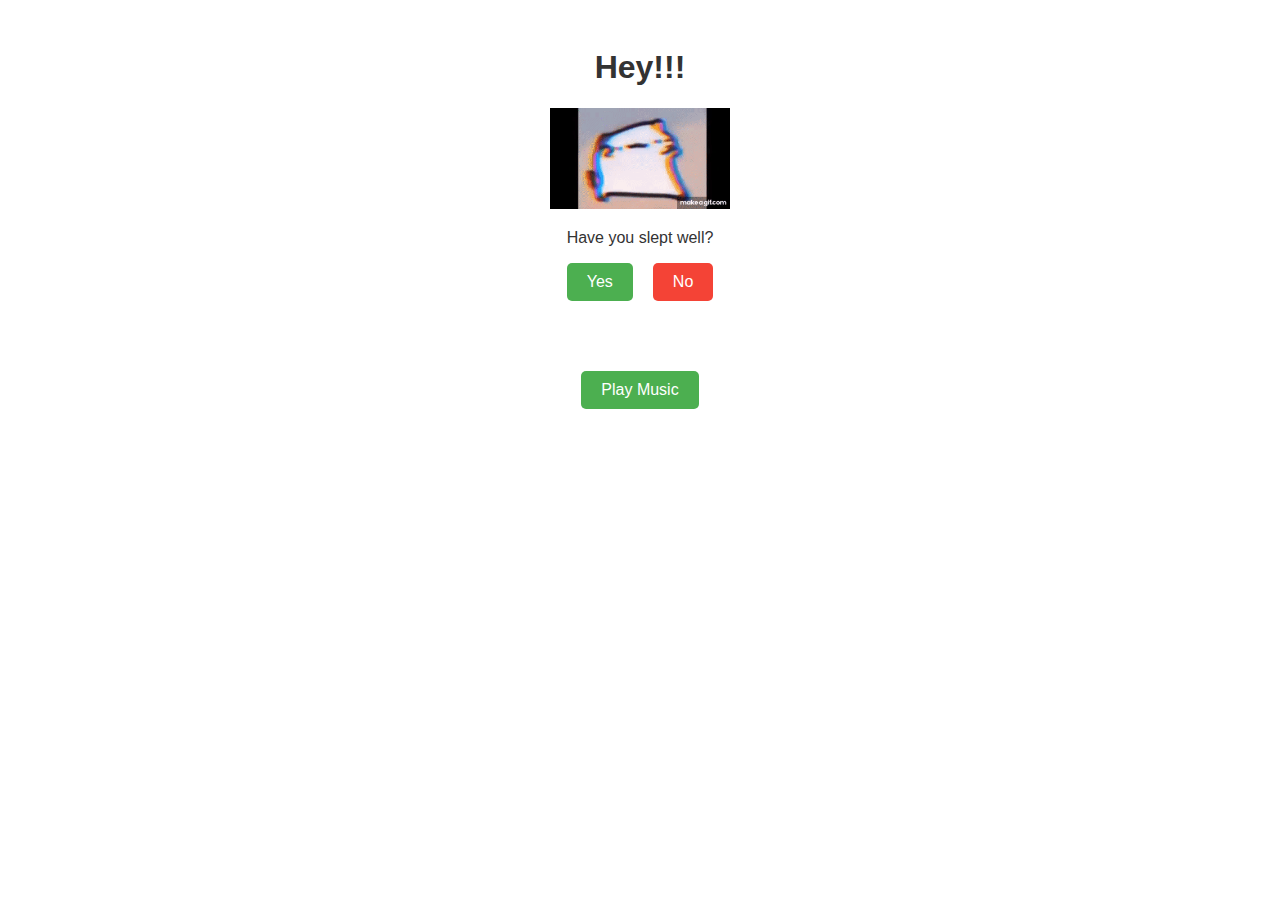
<file: index.html>
<!DOCTYPE html>
<html lang="en">
<head>
    <meta charset="UTF-8">
    <meta name="viewport" content="width=device-width, initial-scale=1.0">
    <title>It's For You - Now Smile!</title>
    <link rel="stylesheet" href="style.css">
    <style>
        /* Mobile Optimization */
        .gif-image {
            width: 180px;
            height: auto;
        }

        /* Smooth Page Transition */
        body {
            opacity: 1;
            transition: opacity 0.5s ease-in-out;
        }

        .fade-out {
            opacity: 0;
        }

        /* Hamster Positioning */
        .hamster-container {
            position: relative;
            margin-top: 20px;
        }

        .hamster {
            width: 100px; /* Smaller size for mobile */
            height: auto;
            transition: transform 0.3s ease-in-out;
        }

        /* Hamster Dances Only When Hovered */
        .hamster-container:hover .hamster {
            transform: rotate(10deg);
        }

        /* Mobile-specific adjustments */
        @media (max-width: 600px) {
            .hamster {
                width: 80px;
            }
        }

        /* Play Button Enhancement */
        .play-music-button {
            background-color: #4CAF50;
            color: white;
            border: none;
            padding: 10px 20px;
            font-size: 16px;
            cursor: pointer;
            border-radius: 5px;
            transition: all 0.3s ease-in-out;
        }

        .playing {
            background-color: #ff6347 !important;
        }
    </style>
</head>
<body>

    <h1>Hey!!!</h1>

    <div class="video-container">
        <img src="./img/ahatamatar.gif" alt="Cute GIF" class="gif-image">
    </div>

    <div class="question">
        <p>Have you slept well?</p>
    </div>

    <div class="button-container">
        <button class="button yes" onclick="nextQuestion('yes')">Yes</button>
        <button class="button no" onclick="nextQuestion('no')">No</button>
    </div>

    <div class="hamster-container">
        <img src="./img/hamster.jpg" alt="Hamster" class="hamster">
    </div>

    <!-- Music Player -->
    <audio id="music" loop>
        <source src="ahatamatarmusic.mp3" type="audio/mp3">
    </audio>

    <button class="play-music-button" id="music-btn" onclick="toggleMusic()">Play Music</button>

    <script>
        let isPlaying = false;
        const music = document.getElementById("music");
        const musicButton = document.getElementById("music-btn");

        function toggleMusic() {
            if (isPlaying) {
                music.pause();
                isPlaying = false;
                musicButton.textContent = "Play Music";
                musicButton.classList.remove("playing");
            } else {
                music.play();
                isPlaying = true;
                musicButton.textContent = "Pause Music";
                musicButton.classList.add("playing");
            }
        }

        function nextQuestion(answer) {
            document.body.classList.add("fade-out"); // Apply fade-out effect
            setTimeout(() => {
                window.location.href = 'question2.html'; 
            }, 500); // Delay to match transition
        }
    </script>

</body>
</html>
</file>
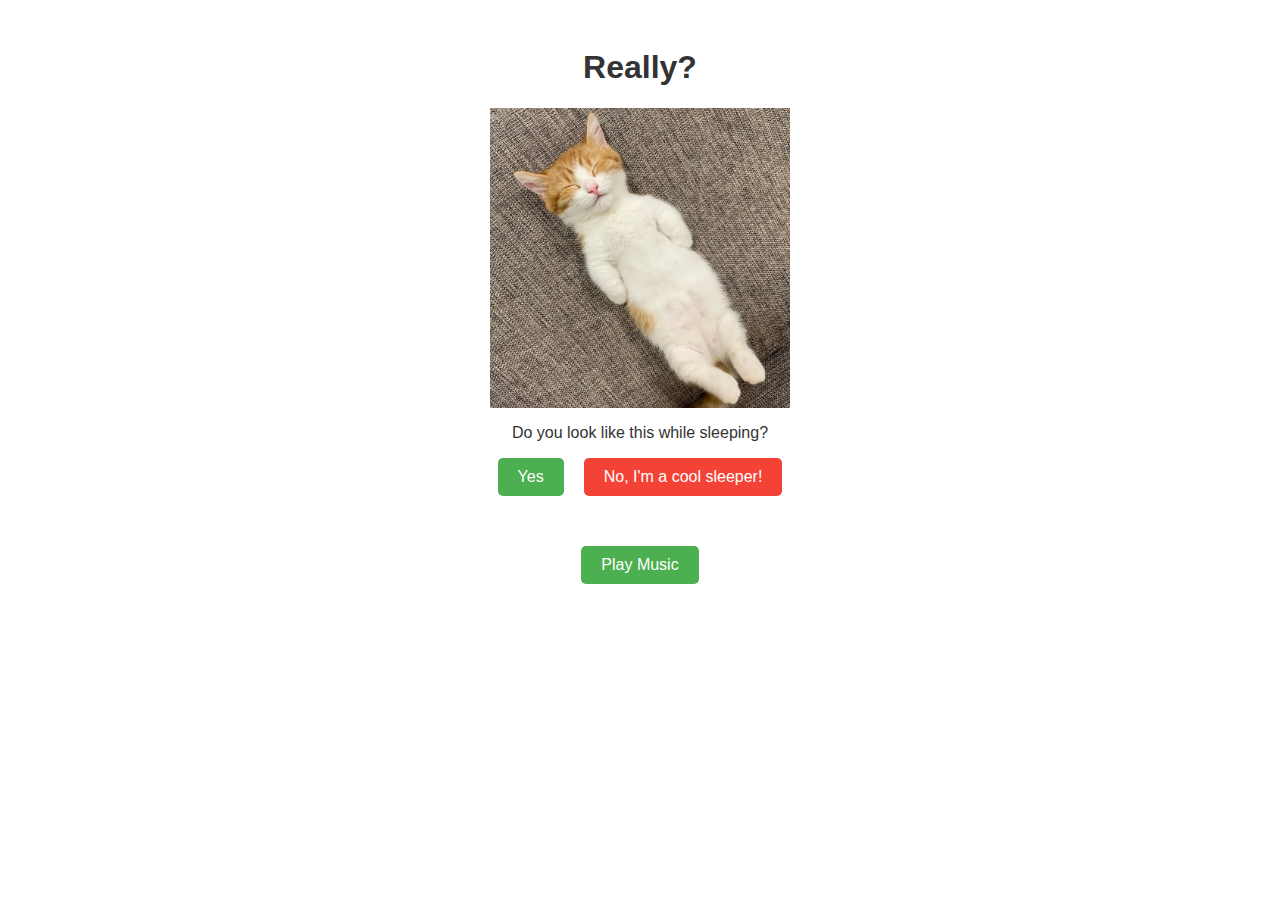
<file: question2.html>
<!DOCTYPE html>
<html lang="en">
<head>
    <meta charset="UTF-8">
    <meta name="viewport" content="width=device-width, initial-scale=1.0">
    <title>It's For You - Now Smile!</title>
    <link rel="stylesheet" href="style.css">
    <style>
        /* Mobile-Friendly Button Layout */
        .button-container {
            display: flex;
            justify-content: center;
            gap: 20px;
            flex-wrap: wrap;
        }
        .button {
            transition: all 0.3s ease-in-out;
        }

        /* 📱 Responsive Cat Image */
        .video-container img {
            width: 90%; /* Takes up 90% of the screen width */
            max-width: 300px; /* Prevents it from getting too big on desktop */
            height: auto; /* Keeps the aspect ratio */
            display: block;
            margin: 0 auto; /* Centers it */
        }

        /* Smooth Page Transition */
        body {
            opacity: 1;
            transition: opacity 0.5s ease-in-out;
        }
        .fade-out {
            opacity: 0;
        }
    </style>
</head>
<body>
    <h1>Really?</h1>

    <div class="video-container">
        <img src="./img/sleep.webp" alt="Cat Sleeping">
    </div>

    <div class="question">
        <p>Do you look like this while sleeping?</p>
    </div>

    <div class="button-container">
        <button class="button yes" id="yes-btn" onclick="nextQuestion('yes')">Yes</button>
        <button class="button no" id="no-btn" onclick="nextQuestion('no')">No, I'm a cool sleeper!</button>
    </div>

    <!-- Music Player -->
    <audio id="music" loop>
        <source src="ahatamatarmusic.mp3" type="audio/mp3">
    </audio>
    
    <button class="play-music-button" onclick="toggleMusic()">Play Music</button>

    <script>
        let isPlaying = false;
        const music = document.getElementById("music");

        function toggleMusic() {
            if (isPlaying) {
                music.pause();
                isPlaying = false;
                document.querySelector(".play-music-button").textContent = "Play Music";
            } else {
                music.play();
                isPlaying = true;
                document.querySelector(".play-music-button").textContent = "Pause Music";
            }
        }

        let yesFontSize = 16;
        let noFontSize = 16;
        const noButton = document.getElementById("no-btn");

        const texts = [
            "No, I'm a ninja sleeper!",
            "Just Accept the fact!",
            "hawwww",
            "accept pls dont waste my time",
            "moyemoye",
            "better click yes otherwise you are a puppy"
        ];
        let textIndex = 0;

        function nextQuestion(answer) {
            if (answer === 'yes') {
                document.body.classList.add("fade-out"); // Smooth transition
                setTimeout(() => {
                    window.location.href = 'final.html';
                }, 500);
            } else {
                // Increase font size but cap it
                yesFontSize = Math.min(yesFontSize + 2, 36);
                noFontSize = Math.min(noFontSize + 2, 36);
                document.getElementById('yes-btn').style.fontSize = `${yesFontSize}px`;
                document.getElementById('yes-btn').innerHTML = 'Yes, I\'m a sleepyhead!';

                noButton.style.fontSize = `${noFontSize}px`;

                // Cycle through funny texts
                textIndex = Math.min(textIndex + 1, texts.length - 1);
                noButton.innerHTML = texts[textIndex];
            }
        }
    </script>
</body>
</html>
</file>
<file: style.css>
/* ----- General Styling ----- */
body {
    font-family: Arial, sans-serif;
    background-color: #ffffff;
    color: #333;
    text-align: center;
    padding: 20px;
}

/* ----- Button Styling ----- */
.button-container {
    display: flex;
    justify-content: center;
    flex-wrap: wrap;
    gap: 20px;
}

.button {
    padding: 10px 20px;
    background-color: #4CAF50;
    color: white;
    border: none;
    cursor: pointer;
    border-radius: 5px;
    font-size: 16px;
    animation: float 2s infinite ease-in-out; /* Smoother floating effect */
    transition: transform 0.2s ease-in-out, background-color 0.3s ease-in-out;
}

.button:hover {
    transform: scale(1.1);
    background-color: #45a049;
}

.button.no {
    background-color: #f44336;
}

.button.no:hover {
    background-color: #d32f2f;
}

/* ----- Floating Animation ----- */
@keyframes float {
    0% { transform: translateY(0); }
    50% { transform: translateY(-10px); }
    100% { transform: translateY(0); }
}

/* ----- Hamster Dance Animation ----- */
.hamster-container {
    position: relative;
    opacity: 0;
    animation: hamster-fade-in 1s forwards, hamster-dance 3s infinite ease-in-out 1s;
}

.hamster {
    position: absolute;
    margin-top: 200px;
    top: 50%;
    left: 50%;
    transform: translate(-50%, -50%);
}

@keyframes hamster-fade-in {
    from { opacity: 0; transform: translateY(-20px); }
    to { opacity: 1; transform: translateY(0); }
}

@keyframes hamster-dance {
    0%, 100% { transform: scale(1) rotate(0deg); }
    25%, 75% { transform: scale(1.1) rotate(10deg); }
    50% { transform: scale(0.9) rotate(-10deg); }
}

.hamster-container:hover .hamster {
    animation: hamster-spin 1s infinite linear;
}

@keyframes hamster-spin {
    0% { transform: rotate(0deg); }
    100% { transform: rotate(360deg); }
}

/* ----- Play Music Button ----- */
.play-music-button {
    background-color: #4CAF50;
    margin-top: 50px;
    color: #fff;
    border: none;
    padding: 10px 20px;
    font-size: 16px;
    cursor: pointer;
    border-radius: 5px;
    transition: all 0.3s ease-in-out;
    animation: music-note 0.5s infinite ease-in-out;
}

.play-music-button:hover {
    transform: scale(1.1);
    background-color: #388E3C;
}

@keyframes music-note {
    0%, 100% { transform: scale(1); }
    50% { transform: scale(1.1); }
}

/* ----- Open When Letters Styling ----- */
.letters-container {
    display: flex;
    flex-wrap: wrap;
    justify-content: center;
    gap: 20px;
    margin-top: 20px;
}

.letter {
    text-align: center;
    cursor: pointer;
    transition: transform 0.3s ease-in-out, box-shadow 0.3s ease-in-out;
}

.letter img {
    width: 150px;
    height: auto;
}

.letter p {
    margin-top: 10px;
    font-size: 1.2em;
    color: #333;
}

.letter:hover {
    transform: scale(1.1) rotate(2deg);
    box-shadow: 0px 0px 15px rgba(76, 175, 80, 0.6);
}

/* ----- Modal Styling for Letter Content ----- */
.modal {
    display: none;
    position: fixed;
    z-index: 1;
    left: 0;
    top: 0;
    width: 100%;
    height: 100%;
    overflow: auto;
    background-color: rgba(0, 0, 0, 0.5);
    animation: fade-in 0.3s ease-in-out;
}

@keyframes fade-in {
    from { opacity: 0; }
    to { opacity: 1; }
}

.modal-content {
    background-color: #fefefe;
    margin: 10% auto;
    padding: 20px;
    border-radius: 10px;
    box-shadow: 0 4px 10px rgba(0, 0, 0, 0.2);
    width: 80%;
    max-width: 600px;
    text-align: center;
    animation: slide-up 0.3s ease-in-out;
}

@keyframes slide-up {
    from { transform: translateY(20px); opacity: 0; }
    to { transform: translateY(0); opacity: 1; }
}

.close {
    color: #aaa;
    float: right;
    font-size: 28px;
    font-weight: bold;
    cursor: pointer;
    transition: color 0.2s ease-in-out;
}

.close:hover,
.close:focus {
    color: black;
}

/* ----- Make sure final letter is hidden until unlocked ----- */
#final-letter {
    display: none;
}

/* ----- Mobile Optimization ----- */
@media screen and (max-width: 600px) {
    .button-container {
        flex-direction: column;
        gap: 10px;
    }

    .button {
        width: 80%;
        font-size: 14px;
    }

    .modal-content {
        width: 90%;
        padding: 15px;
    }

    .letter img {
        width: 120px;
    }

    .letter p {
        font-size: 1em;
    }
}
</file>
